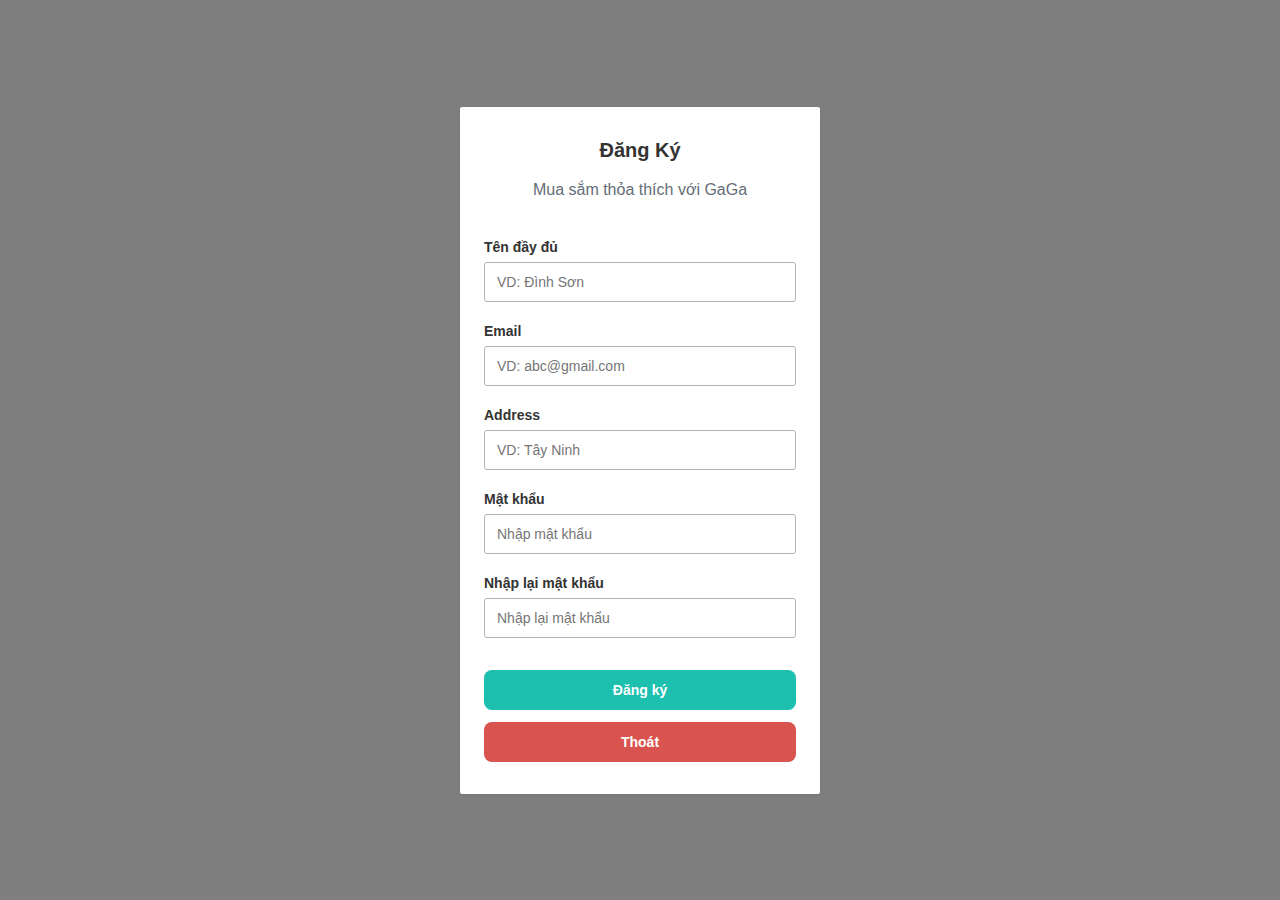
<file: dangki.html>
<!DOCTYPE html>
<html lang="en">

<head>
  <meta charset="UTF-8">
  <meta http-equiv="X-UA-Compatible" content="IE=edge">
  <meta name="viewport" content="width=device-width, initial-scale=1.0">
  <title>Đăng Kí</title>
  <link rel="stylesheet" href="./assets/css/dangki.css">
</head>

<body>
  <div class="main">

    <form action="" method="POST" class="form" id="form-1">
      <h3 class="heading">Đăng Ký</h3>
      <p class="desc">Mua sắm thỏa thích với GaGa</p>

      <div class="spacer"></div>

      <div class="form-group">
        <label for="fullname" class="form-label">Tên đầy đủ</label>
        <input id="fullname" name="fullname" type="text" placeholder="VD: Đình Sơn" class="form-control">
        <span class="form-message"></span>
      </div>

      <div class="form-group">
        <label for="email" class="form-label">Email</label>
        <input id="email" name="email" type="text" placeholder="VD: abc@gmail.com" class="form-control">
        <span class="form-message"></span>
      </div>

      <div class="form-group">
        <label for="address" class="form-label">Address</label>
        <input id="address" name="address" type="text" placeholder="VD: Tây Ninh" class="form-control">
        <span class="form-message"></span>
      </div>

      <div class="form-group">
        <label for="password" class="form-label">Mật khẩu</label>
        <input id="password" name="password" type="password" placeholder="Nhập mật khẩu" class="form-control">
        <span class="form-message"></span>
      </div>

      <div class="form-group">
        <label for="password_confirmation" class="form-label">Nhập lại mật khẩu</label>
        <input id="password_confirmation" name="password_confirmation" placeholder="Nhập lại mật khẩu" type="password"
          class="form-control">
        <span class="form-message"></span>
      </div>

      <button class="form-submit btnAccept">Đăng ký</button>
      <button onclick="parent.location='login.html' " class="form-submit btnHuy">
        <a href="./login.html">Thoát</a>
      </button>
    </form>

  </div>

  <script src="./assets/js/validator.js"></script>

  <script>
    const CustomerAPI = 'http://localhost:3000/api/khachhang';
    Validator({
      form: '#form-1',
      errorSelector: '.form-message',
      rules: [
        Validator.isRequired('#fullname'),

        Validator.isRequired('#email'),
        Validator.isEmail('#email'),

        Validator.isRequired('#address'),

        Validator.isRequired('#password'),

        Validator.isRequired('#password_confirmation'),
        Validator.isConfirmPass('#password_confirmation', function () {
          return document.querySelector('#form-1 #password').value;
        }, 'Mật khẩu nhập lại không chính xác')
      ],
      onSubmit: function (data) {
        // console.log(data);
        let Name = data.fullname;
        let Email = data.email;
        let Address = data.address;
        let Role = "User";
        let Password = data.password;
        let dataArr =
        {
          Name,
          Email,
          Address,
          Role,
          Password
        }
        var options = {
          method: 'POST',
          headers: {
            'Content-Type': 'application/json'
          },
          body: JSON.stringify(dataArr)
        };
        fetch(CustomerAPI, options)
          .then(function (response) {
            response.json();
          })
          .then()
          .then(alert("Đăng kí thành công!"))
          .catch(reject => showErrorToast())
      }
    });
  </script>
</body>

</html>
</file>
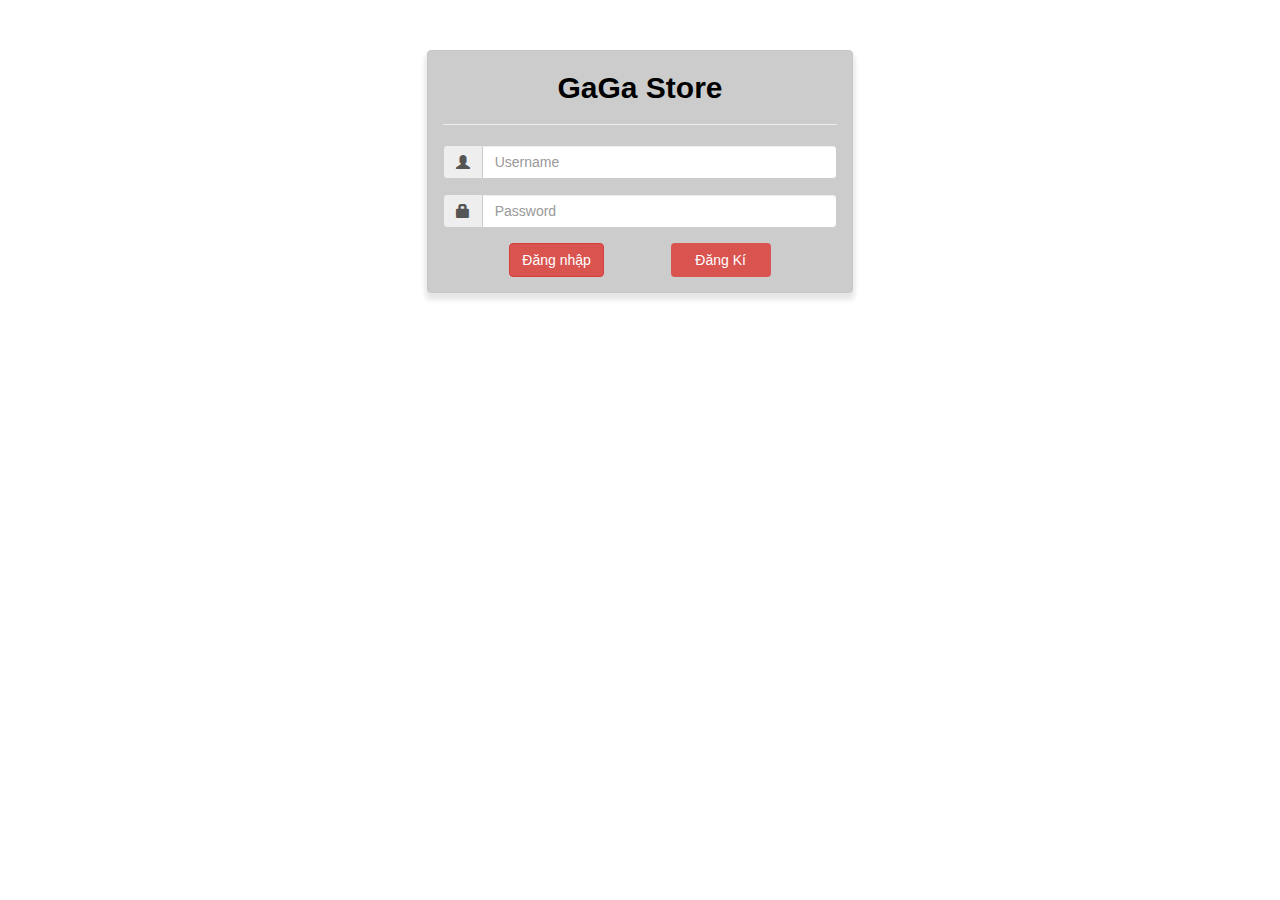
<file: login.html>
<!DOCTYPE html>
<html lang="en">

<head>
    <meta charset="UTF-8">
    <meta http-equiv="X-UA-Compatible" content="IE=edge">
    <meta name="viewport" content="width=device-width, initial-scale=1.0">
    <title>Login</title>
    <link rel="stylesheet" href="./assets/css/login.css">
    <link rel="stylesheet" href="https://maxcdn.bootstrapcdn.com/bootstrap/3.3.6/css/bootstrap.min.css">
</head>

<body>
    <div class="row main">
        <div class="container-fluid">
            <div class="row-fluid">
                <div class="col-md-offset-4 col-md-4" id="box">
                    <h2>GaGa Store</h2>
                    <hr>
                    <form class="form-horizontal" action="./index.html" method="get" id="login_form">
                        <fieldset>
                            <div class="form-group">
                                <div class="col-md-12">
                                    <div class="input-group inputUser">
                                        <span class="input-group-addon">
                                            <i class="glyphicon glyphicon-user"></i>
                                        </span>
                                        <input id="username" name="first_name" placeholder="Username" class="form-control"
                                            type="text">
                                    </div>
                                    <div class="message">
                                        <span class="form-message messageUser"></span>
                                    </div>
                                </div>
                            </div>
                            <div class="form-group">
                                <div class="col-md-12">
                                    <div class="input-group inputPass"> <span class="input-group-addon"><i
                                                class="glyphicon glyphicon-lock"></i></span>
                                        <input id="password" name="password" placeholder="Password" class="form-control"
                                            type="text">
                                    </div>
                                    <div class="message">
                                        <span class="form-message messagePass"></span>
                                    </div>
                                </div>
                            </div>
                            <div class="form-group">
                                <div class="col-md-12 blockEvent">
                                    <button type="submit" class="btn btn-md btnLogin btn-danger pull-right">Đăng nhập
                                    </button>
                                    <div class="dangki btn">
                                        <a class="btnDangki" href="./dangki.html"> Đăng Kí</a>
                                    </div>
                                </div>
                            </div>
                        </fieldset>
                    </form>
                </div>
            </div>
        </div>
    </div>
    <script src="./assets/javascript/login.js"></script>
</body>

</html>
</file>
<file: assets/css/dangki.css>
* {
    padding: 0;
    margin: 0;
    box-sizing: border-box;
  }
  html {
    color: #333;
    font-size: 62.5%;
    font-family: "Open Sans", sans-serif;
  }
  .main {
    /* background: #f1f1f1; */
    min-height: 100vh;
    display: flex;
    justify-content: center;
    /* background-color: #4CAF50; */
    background-image:linear-gradient(rgba(0, 0, 0, 0.5),rgba(0, 0, 0, 0.5)), url(https://dienanhtrongtamtay.com/wp-content/uploads/2020/07/Sach-hay-ve-ban-hang.jpg);
    background-repeat: no-repeat;
    background-size:100%;
  }
  .form {
    width: 360px;
    min-height: 100px;
    padding: 32px 24px;
    text-align: center;
    background: #fff;
    border-radius: 2px;
    margin: 24px;
    align-self: center;
    box-shadow: 0 2px 5px 0 rgba(51, 62, 73, 0.1);
  }
  .form .heading {
    font-size: 2rem;
  }
  .form .desc {
    text-align: center;
    color: #636d77;
    font-size: 1.6rem;
    font-weight: lighter;
    line-height: 2.4rem;
    margin-top: 16px;
    font-weight: 300;
  }
  
  .form-group {
    display: flex;
    margin-bottom: 16px;
    flex-direction: column;
  }
  
  .form-label,
  .form-message {
    text-align: left;
  }
  
  .form-label {
    font-weight: 700;
    padding-bottom: 6px;
    line-height: 1.8rem;
    font-size: 1.4rem;
  }
  
  .form-control {
    height: 40px;
    padding: 8px 12px;
    border: 1px solid #b3b3b3;
    border-radius: 3px;
    outline: none;
    font-size: 1.4rem;
  }
  
  .form-control:hover {
    border-color: #1dbfaf;
  }
  
  .form-group.invalid .form-control {
    border-color: #f33a58;
  }
  
  .form-group.invalid .form-message {
    color: #f33a58;
  }
  
  .form-message {
    font-size: 1.2rem;
    line-height: 1.6rem;
    padding: 4px 0 0;
  }
  
  .form-submit {
    outline: none;
    background-color: #1dbfaf;
    margin-top: 12px;
    padding: 12px 16px;
    font-weight: 600;
    color: #fff;
    border: none;
    width: 100%;
    font-size: 14px;
    border-radius: 8px;
    cursor: pointer;
  }
  
  .form-submit:hover {
    background-color: #08867a;
  }
  
  .spacer {
    margin-top: 36px;
  }
  


  .btnHuy{
    background-color: #d9534f;
    border-color: #d43f3a;
    padding:0;
  }
  .btnHuy:hover{
    background-color: #c9302c;
    border-color: #ac2925;
  }
  .btnHuy:hover a{
    color: #fff;
  }
  .btnHuy a{
    padding: 12px 16px;
    color: #fff;
    display:block;
    width:100%;
    text-decoration: none;
  }
</file>
<file: assets/css/login.css>
body {  
    /* background-image: linear-gradient(#4CAF50,#4CAF50); */
    background-image:url(https://cdnmedia.thethaovanhoa.vn/2012/05/29/13/37/sach.jpg);
    background-repeat: no-repeat;
    background-size:100%;
}
    
#box {  
border: 1px solid rgb(200, 200, 200);   
box-shadow: rgba(0, 0, 0, 0.1) 0px 5px 5px 2px; 
background: rgba(200, 200, 200, 0.1);   
border-radius: 4px; top:50px;
}
    
h2 {    
text-align:center;  
color:#000 !important;
font-weight: 600 !important;
}



.blockEvent{
    display: flex;
}
.btnLogin{
    margin-left: auto;
}
.dangki{
    margin: auto;
    width:100px;
    background-color: #d9534f;
    border-color: #d43f3a;
    padding:0 !important;
}
.dangki:hover{
    background-color: #c9302c;
    border-color: #ac2925;
}
.btnDangki{
    color: #fff;
    display:block;
    padding: 6px 12px !important;
    width: 100%;
}
.btnDangki:hover{
    color: #fff;
    text-decoration: none;
}

#box{
    background-color: #ccc;
}
.invalid{
    border:3px solid red;
    border-radius:5px;
}
.form-message{
    margin-left: 40px;
    border-radius: 5px;
    color: red;
    font-style: italic;
    display: block;
    font-size:15px;
}
</file>
